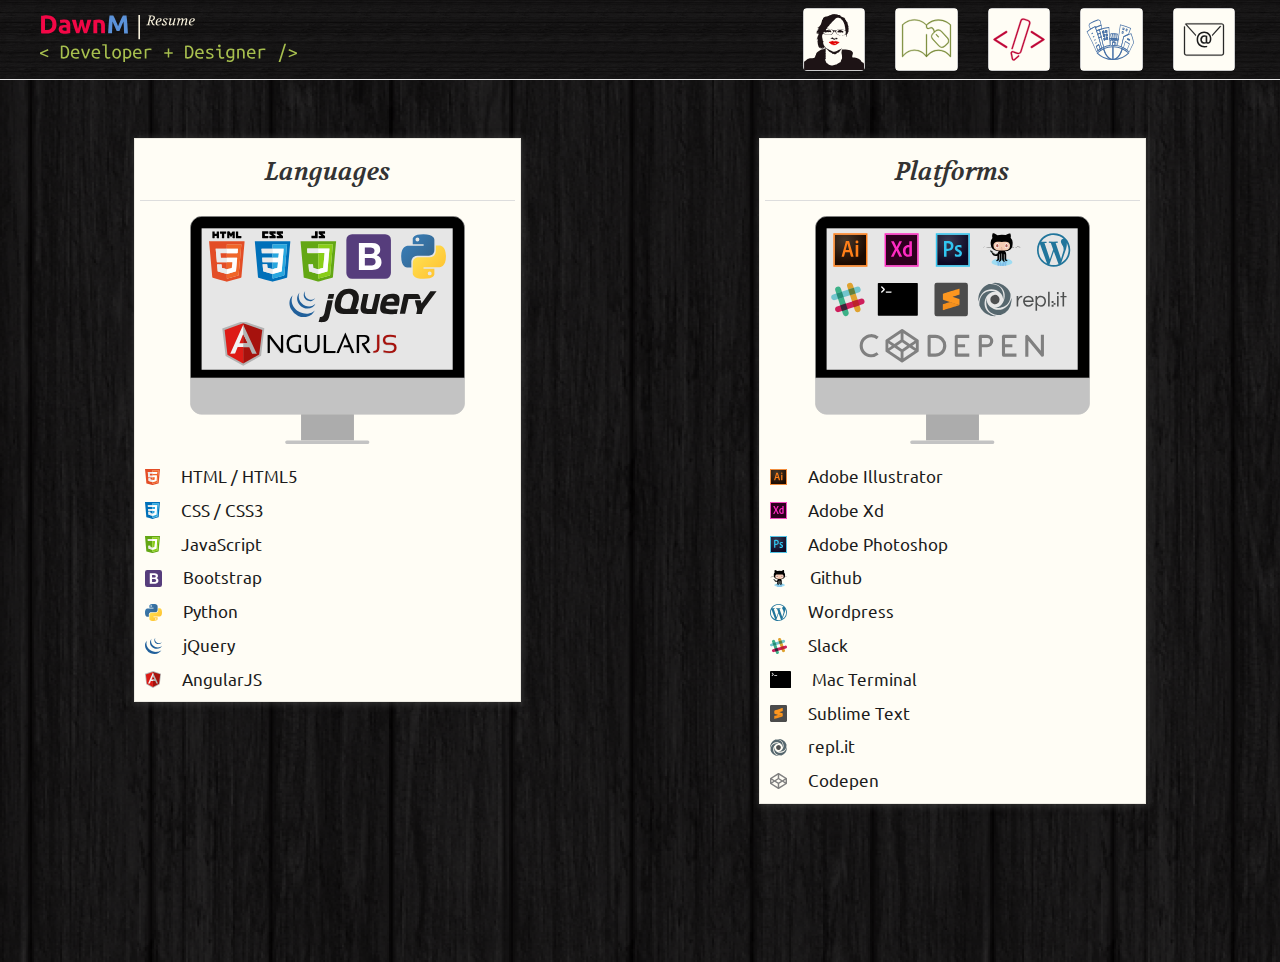
<file: skills.html>
<!DOCTYPE html>
<html lang="en-GB">
<head>
  <title>DawnM | Skills</title>
  <meta charset="utf-8">
  <meta http-equiv="X-UA-Compatible" content="IE=edge">
  <meta name="viewport" content="width=device-width, initial-scale=1">

  <meta name="description" content="CV website for DawnM Calder-Murphy, Full Stack Development student, and Graphic Designer">
  <meta name="keywords" content="Fullstack developer, graduate, HTML, CSS, JavaScript, Python, Graphic Designer">
  <meta name="author" content="DawnM">

  <link href="bootstrap/css/bootstrap.css" rel="stylesheet">
  <link rel="stylesheet" type="text/css" href="assets/css/styles.css" />

  <link rel="icon" type="image/png" href="assets/favicomatic/favicon-32x32.png" sizes="32x32" />
  <link rel="icon" type="image/png" href="assets/favicomatic/favicon-16x16.png" sizes="16x16" />
</head>

<body>

  <!-- Header includes my name, job title & button to email me. To be added later: button for switching to site optimised for those with visual impairment.  -->
  <header>  
    <nav class="navbar navbar-default navbar-fixed-top">
      <div class="container-fluid">
        <div class="navbar-header">
          <a class="navbar-brand" href="index.html">
            <img alt="DawnM - Developer and Designer" src="assets/images/DawnM-resume-brand.svg">
          </a>
          <a class="btn btn-default navbar-btn" href="mailto:info@dawnm.uk" target="_blank"><img src="assets/images/navicon-emailme.svg" alt="Email me button" title="Email Me"></a>
          <a class="btn btn-default navbar-btn hidden-xs hidden-sm" href="work.html"><img src="assets/images/navicon-work.svg" alt="Work button" title="My Work Experience"></a>
          <a class="btn btn-default navbar-btn hidden-xs hidden-sm" href="skills.html"><img src="assets/images/navicon-skills.svg" alt="Skills button" title="My Skills"></a>
          <a class="btn btn-default navbar-btn hidden-xs hidden-sm" href="studies.html"><img src="assets/images/navicon-study.svg" alt="Studies button" title="My Studies"></a>
          <a class="btn btn-default navbar-btn hidden-xs hidden-sm" href="index.html"><img src="assets/images/navicon-author.svg" alt="Home button" title="About Me"></a>
        </div>
      </div>
    </nav>
  </header>

  
  <main class="panels container-fluid">

    <!-- Languages panel -->
    <div class="col-xs-12 col-xs-offset-0 col-sm-10 col-sm-offset-1 col-md-5 col-md-offset-1 col-lg-4 col-lg-offset-1">
      <div class="panel panel-default skills-languages">
        <!-- Panel title, and image depicting languages / frameworks I know -->
        <div class="panel-heading">Languages</div>
        <div class="panel-body">
          <img src="assets/images/skills-languages.svg" class="img-responsive center-block skills-image">
        </div>

        <!-- List of languages / frameworks I know -->
        <ul class="list-group">
          <li class="list-group-item">
            <img class="pie-bullet" src="assets/images/skills-bullet-html.svg" alt="bullet point" aria-hidden="true">
            <a href="https://www.w3schools.com/html/html5_intro.asp" target="_blank">HTML / HTML5</a>
          </li>
          <li class="list-group-item">
            <img class="pie-bullet" src="assets/images/skills-bullet-css.svg" alt="bullet point" aria-hidden="true">
            <a href="https://developer.mozilla.org/en-US/docs/Web/CSS/CSS3" target="_blank">CSS / CSS3</a>
          </li>
          <li class="list-group-item">
            <img class="pie-bullet" src="assets/images/skills-bullet-javascript.svg" alt="bullet point" aria-hidden="true">
            <a href="https://www.javascript.com" target="_blank">JavaScript</a>
          </li>
          <li class="list-group-item">
            <img class="pie-bullet" src="assets/images/skills-bullet-bootstrap.svg" alt="bullet point" aria-hidden="true">
            <a href="https://getbootstrap.com/docs/3.3/" target="_blank">Bootstrap</a>
          </li>
          <li class="list-group-item">
            <img class="pie-bullet" src="assets/images/skills-bullet-python.svg" alt="bullet point" aria-hidden="true">
            <a href="https://www.python.org" target="_blank">Python</a>
          </li>
          <li class="list-group-item">
            <img class="pie-bullet" src="assets/images/skills-bullet-jquery.svg" alt="bullet point" aria-hidden="true">
            <a href="https://jquery.com" target="_blank">jQuery</a>
          </li>
          <li class="list-group-item">
            <img class="pie-bullet" src="assets/images/skills-bullet-angularjs.svg" alt="bullet point" aria-hidden="true">
            <a href="https://angularjs.org" target="_blank">AngularJS</a>
          </li>
        </ul>
      </div>
    </div>

    <!-- Platforms panel -->
    <div class="col-xs-12 col-xs-offset-0 col-sm-10 col-sm-offset-1 col-md-5 col-md-offset-0 col-lg-4 col-lg-offset-2">
      <div class="panel panel-default skills-platforms">
        <!-- Panel title, and image depicting platforms / programs I work on -->
        <div class="panel-heading">Platforms</div>
        <div class="panel-body">
          <img src="assets/images/skills-platforms.svg" class="img-responsive center-block skills-image">
        </div>

        <!-- List of platforms / programs I work on -->
        <ul class="list-group">
          <li class="list-group-item">
            <img class="pie-bullet" src="assets/images/skills-bullet-illustrator.svg" alt="bullet point" aria-hidden="true">
            <a href="https://www.adobe.com/uk/products/illustrator.html" target="_blank">Adobe Illustrator</a>
          </li>
          <li class="list-group-item">
            <img class="pie-bullet" src="assets/images/skills-bullet-adobexd.svg" alt="bullet point" aria-hidden="true">
            <a href="https://www.adobe.com/uk/products/xd.html" target="_blank">Adobe Xd</a>
          </li>
          <li class="list-group-item">
            <img class="pie-bullet" src="assets/images/skills-bullet-photoshop.svg" alt="bullet point" aria-hidden="true">
            <a href="https://www.adobe.com/uk/products/photoshop.html" target="_blank">Adobe Photoshop</a>
          </li>
          <li class="list-group-item">
            <img class="pie-bullet" src="assets/images/skills-bullet-github.svg" alt="bullet point" aria-hidden="true">
            <a href="https://github.com" target="_blank">Github</a>
          </li>
          <li class="list-group-item">
            <img class="pie-bullet" src="assets/images/skills-bullet-wordpress.svg" alt="bullet point" aria-hidden="true">
            <a href="https://wordpress.org" target="_blank">Wordpress</a>
          </li>
          <li class="list-group-item">
            <img class="pie-bullet" src="assets/images/skills-bullet-slack.svg" alt="bullet point" aria-hidden="true">
            <a href="https://slack.com" target="_blank">Slack</a>
          </li>
          <li class="list-group-item">
            <img class="pie-bullet" src="assets/images/skills-bullet-terminal.svg" alt="bullet point" aria-hidden="true">
            <a href="https://en.wikipedia.org/wiki/Terminal_(macOS)" target="_blank">Mac Terminal</a>
          </li>
          <li class="list-group-item">
            <img class="pie-bullet" src="assets/images/skills-bullet-sublime.svg" alt="bullet point" aria-hidden="true">
            <a href="https://www.sublimetext.com" target="_blank">Sublime Text</a>
          </li>
          <li class="list-group-item">
            <img class="pie-bullet" src="assets/images/skills-bullet-replit.svg" alt="bullet point" aria-hidden="true">
            <a href="https://repl.it" target="_blank">repl.it</a>
          </li>
          <li class="list-group-item">
            <img class="pie-bullet" src="assets/images/skills-bullet-codepen.svg" alt="bullet point" aria-hidden="true">
            <a href="https://codepen.io" target="_blank">Codepen</a>
          </li>
        </ul>
      </div>
    </div>
  </main>

  <!-- Footer contains the navbar on all portrait screens, so that its closer to the user's hand. On tablet landscape screens, and desktop, it should show in the top nav  -->
  <footer class="hidden-md hidden-lg">
    <nav class="navbar navbar-default navbar-fixed-bottom">
      <div class="container-fluid bottom-nav">
        <a class="btn btn-default navbar-btn" href="index.html"><img src="assets/images/navicon-author.svg" alt="Home button" title="About me"></a>
        <a class="btn btn-default navbar-btn" href="studies.html"><img src="assets/images/navicon-study.svg" alt="Studies button" title="My Studies"></a>
        <a class="btn btn-default navbar-btn" href="skills.html"><img src="assets/images/navicon-skills.svg" alt="Skills button" title="My Skills"></a>
        <a class="btn btn-default navbar-btn" href="work.html"><img src="assets/images/navicon-work.svg" alt="Work button" title="Work experience"></a>
      </div>
    </nav>
  </footer>
  
</body>
</html>
</file>
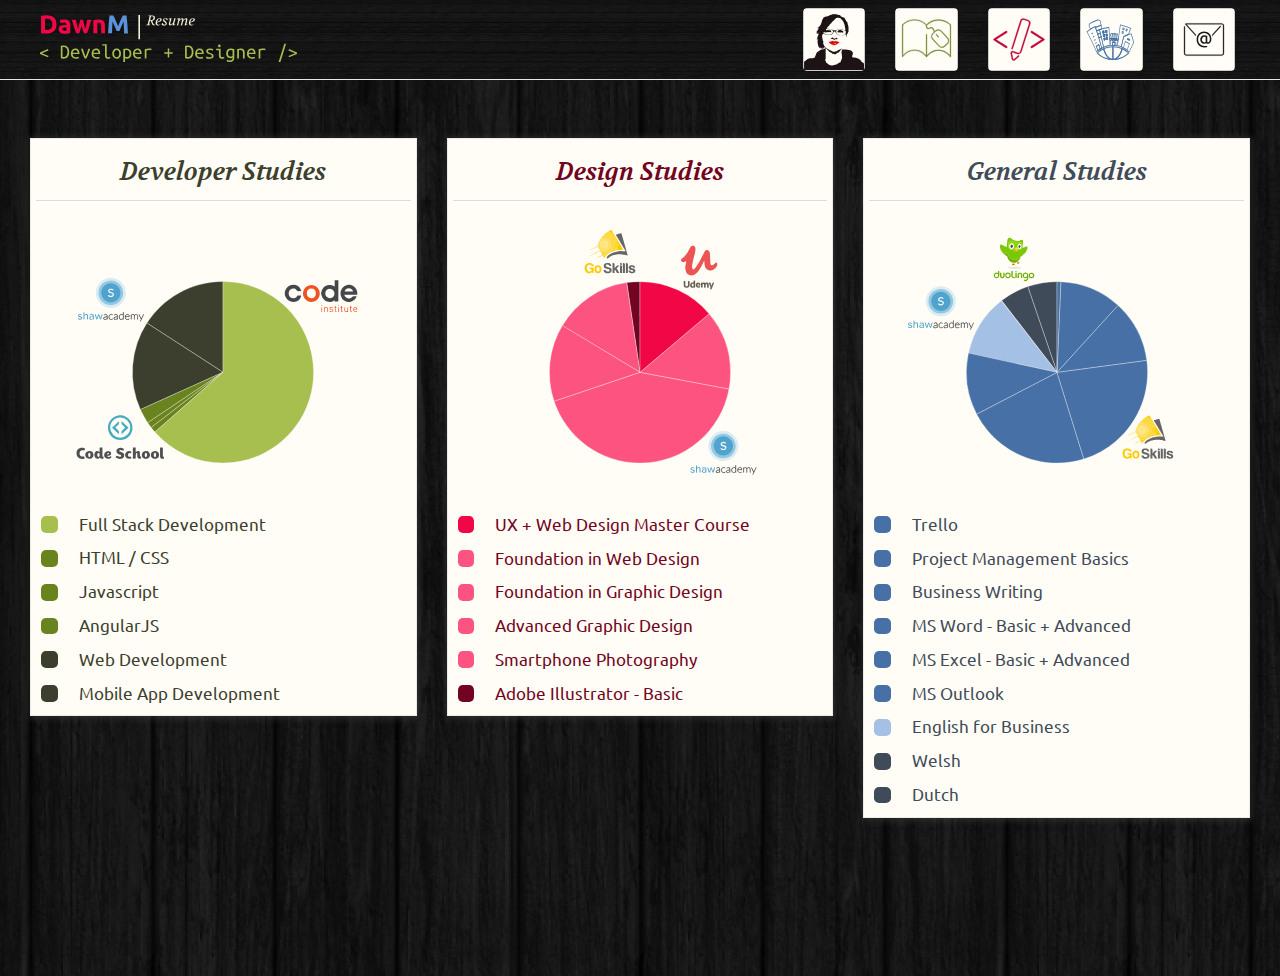
<file: studies.html>
<!DOCTYPE html>
<html lang="en-GB">
<head>
  <title>DawnM | Studies</title>
  <meta charset="utf-8">
  <meta http-equiv="X-UA-Compatible" content="IE=edge">
  <meta name="viewport" content="width=device-width, initial-scale=1">

  <meta name="description" content="CV website for DawnM Calder-Murphy, Full Stack Development student, and Graphic Designer">
  <meta name="keywords" content="Fullstack developer, graduate, HTML, CSS, JavaScript, Python, Graphic Designer">
  <meta name="author" content="DawnM">

  <link href="bootstrap/css/bootstrap.css" rel="stylesheet">
  <link rel="stylesheet" type="text/css" href="assets/css/styles.css" />

  <link rel="icon" type="image/png" href="assets/favicomatic/favicon-32x32.png" sizes="32x32" />
  <link rel="icon" type="image/png" href="assets/favicomatic/favicon-16x16.png" sizes="16x16" />
</head>

<body>
  <!-- Header includes my name, job title & button to email me. To be added later: button for switching to site optimised for those with visual impairment.  -->
  <header>  
    <nav class="navbar navbar-default navbar-fixed-top">
      <div class="container-fluid">
        <div class="navbar-header">
          <a class="navbar-brand" href="index.html">
            <img alt="DawnM - Developer and Designer" src="assets/images/DawnM-resume-brand.svg">
          </a>
          <a class="btn btn-default navbar-btn" href="mailto:info@dawnm.uk" target="_blank"><img src="assets/images/navicon-emailme.svg" alt="Email me button" title="Email Me"></a>
          <a class="btn btn-default navbar-btn hidden-xs hidden-sm" href="work.html"><img src="assets/images/navicon-work.svg" alt="Work button" title="My Work Experience"></a>
          <a class="btn btn-default navbar-btn hidden-xs hidden-sm" href="skills.html"><img src="assets/images/navicon-skills.svg" alt="Skills button" title="My Skills"></a>
          <a class="btn btn-default navbar-btn hidden-xs hidden-sm" href="studies.html"><img src="assets/images/navicon-study.svg" alt="Studies button" title="My Studies"></a>
          <a class="btn btn-default navbar-btn hidden-xs hidden-sm" href="index.html"><img src="assets/images/navicon-author.svg" alt="Home button" title="About Me"></a>
        </div>
      </div>
    </nav>
  </header>

  <main class="panels container-fluid">

    <!-- Web Development studies panel -->
    <div class="col-xs-12 col-xs-offset-0 col-sm-10 col-sm-offset-1 col-md-6 col-md-offset-0 col-lg-4 col-lg-offset-0">
      <div class="panel panel-default studies-web">
        <!-- Course category title, and pie chart -->
        <div class="panel-heading">Developer Studies</div>
        <div class="panel-body">
          <img src="assets/images/pie-studies-developer.svg" class="img-responsive center-block pie">
        </div>

        <!-- List of web related courses done, linking to their info pages on the website that provides the course -->
        <ul class="list-group">
          <li class="list-group-item">
            <img class="pie-bullet" src="assets/images/pie-bullet-greenl.svg" alt="bullet point" aria-hidden="true">
            <a href="https://courses.codeinstitute.net/program/FullstackWebDeveloper" target="_blank">Full Stack Development</a>
          </li>
          <li class="list-group-item">
            <img class="pie-bullet" src="assets/images/pie-bullet-greenm.svg" alt="bullet point" aria-hidden="true">
            <a href="https://www.codeschool.com/learn/html-css" target="_blank">HTML / CSS</a>
          </li>
          <li class="list-group-item">
            <img class="pie-bullet" src="assets/images/pie-bullet-greenm.svg" alt="bullet point" aria-hidden="true">
            <a href="https://www.codeschool.com/learn/javascript" target="_blank">Javascript</a>
          </li>
          <li class="list-group-item">
            <img class="pie-bullet" src="assets/images/pie-bullet-greenm.svg" alt="bullet point" aria-hidden="true">
            <a href="https://www.codeschool.com/courses/shaping-up-with-angularjs" target="_blank">AngularJS</a>
          </li>
          <li class="list-group-item">
            <img class="pie-bullet" src="assets/images/pie-bullet-greend.svg" alt="bullet point" aria-hidden="true">
            <a href="https://www.shawacademy.com/courses/technology/learn-web-development-online?from=nav" target="_blank">Web Development</a>
          </li>
          <li class="list-group-item">
            <img class="pie-bullet" src="assets/images/pie-bullet-greend.svg" alt="bullet point" aria-hidden="true">
            <a href="https://www.shawacademy.com/courses/technology/learn-mobile-application-development-online?from=nav" target="_blank">Mobile App Development</a>
          </li>
        </ul>
      </div>
    </div>

    <!-- Graphic Design studies panel -->
    <div class="col-xs-12 col-xs-offset-0 col-sm-10 col-sm-offset-1 col-md-6 col-md-offset-0 col-lg-4 col-lg-offset-0">
      <div class="panel panel-default studies-design">
        <!-- Course category title, and pie chart -->
        <div class="panel-heading">Design Studies</div>
        <div class="panel-body">
          <img src="assets/images/pie-studies-design.svg" class="img-responsive center-block pie">
        </div>

        <!-- List of design related courses done, linking to their info pages on the website that provides the course -->
        <ul class="list-group">
          <li class="list-group-item">
            <img class="pie-bullet" src="assets/images/pie-bullet-pinkm.svg" alt="bullet point" aria-hidden="true">
            <a href="https://www.udemy.com/ux-web-design-master-course-strategy-design-development/" target="_blank">UX + Web Design Master Course</a>
          </li>
          <li class="list-group-item">
            <img class="pie-bullet" src="assets/images/pie-bullet-pinkl.svg" alt="bullet point" aria-hidden="true">
            <a href="https://www.shawacademy.com/courses/design/learn-web-design-online?from=nav" target="_blank">Foundation in Web Design</a>
          </li>
          <li class="list-group-item">
            <img class="pie-bullet" src="assets/images/pie-bullet-pinkl.svg" alt="bullet point" aria-hidden="true">
            <a href="https://www.shawacademy.com/courses/design/learn-graphic-design-online?from=nav" target="_blank">Foundation in Graphic Design</a>
          </li>
          <li class="list-group-item">
            <img class="pie-bullet" src="assets/images/pie-bullet-pinkl.svg" alt="bullet point" aria-hidden="true">
            <a href="https://www.shawacademy.com/courses/design/learn-advanced-graphic-design-online?from=nav" target="_blank">Advanced Graphic Design</a>
          </li>
          <li class="list-group-item">
            <img class="pie-bullet" src="assets/images/pie-bullet-pinkl.svg" alt="bullet point" aria-hidden="true">
          <a href="https://www.shawacademy.com/courses/photography/learn-smartphone-photography-online?from=nav" target="_blank">Smartphone Photography</a>
        </li>
          <li class="list-group-item">
            <img class="pie-bullet" src="assets/images/pie-bullet-pinkd.svg" alt="bullet point" aria-hidden="true">
            <a href="https://www.goskills.com/Course/Illustrator-Basic" target="_blank">Adobe Illustrator - Basic</a>
          </li>
        </ul>
      </div>
    </div>

    <div class="col-xs-12 col-xs-offset-0 col-sm-10 col-sm-offset-1 col-md-6 col-md-offset-3 col-lg-4 col-lg-offset-0">
      <!-- General studies panel -->
      <div class="panel panel-default studies-general">
        <!-- Course category title, and pie chart -->
        <div class="panel-heading">General Studies</div>
        <div class="panel-body">
          <img src="assets/images/pie-studies-general.svg" class="img-responsive center-block pie">
        </div>

        <!-- List of admin and other general courses done, linking to their info pages on the website that provides the course -->
        <ul class="list-group">
          <li class="list-group-item">
            <img class="pie-bullet" src="assets/images/pie-bullet-bluem.svg" alt="bullet point" aria-hidden="true">
            <a href="https://www.goskills.com/Course/Trello" target="_blank">Trello</a>
          </li>
          <li class="list-group-item">
            <img class="pie-bullet" src="assets/images/pie-bullet-bluem.svg" alt="bullet point" aria-hidden="true">
            <a href="https://www.goskills.com/Course/Project-Management-Basics" target="_blank">Project Management Basics</a>
          </li>
          <li class="list-group-item">
            <img class="pie-bullet" src="assets/images/pie-bullet-bluem.svg" alt="bullet point" aria-hidden="true">
            <a href="https://www.goskills.com/Course/Business-Writing" target="_blank">Business Writing</a>
          </li>
          <li class="list-group-item">
            <img class="pie-bullet" src="assets/images/pie-bullet-bluem.svg" alt="bullet point" aria-hidden="true">
            <a href="https://www.goskills.com/Course/Microsoft-Word" target="_blank">MS Word - Basic + Advanced</a>
          </li>
          <li class="list-group-item">
            <img class="pie-bullet" src="assets/images/pie-bullet-bluem.svg" alt="bullet point" aria-hidden="true">
            <a href="https://www.goskills.com/Course/Excel" target="_blank">MS Excel - Basic + Advanced</a>
          </li>
          <li class="list-group-item">
            <img class="pie-bullet" src="assets/images/pie-bullet-bluem.svg" alt="bullet point" aria-hidden="true">
            <a href="https://www.goskills.com/Course/Microsoft-Outlook" target="_blank">MS Outlook</a>
          </li>
          <li class="list-group-item">
            <img class="pie-bullet" src="assets/images/pie-bullet-bluel.svg" alt="bullet point" aria-hidden="true">
            <a href="https://www.shawacademy.com/courses/business/learn-english-for-business-online?from=nav" target="_blank">English for Business</a>
          </li>
          <li class="list-group-item">
            <img class="pie-bullet" src="assets/images/pie-bullet-blued.svg" alt="bullet point" aria-hidden="true">
            <a href="https://www.duolingo.com" target="_blank">Welsh</a>
          </li>
          <li class="list-group-item">
            <img class="pie-bullet" src="assets/images/pie-bullet-blued.svg" alt="bullet point" aria-hidden="true">
            <a href="https://www.duolingo.com" target="_blank">Dutch</a>
          </li>
        </ul>
      </div>
    </div>
  </main>


  <!-- Footer contains the navbar on all mobile screens, so that its closer to the user's hand. On tablet landscape screens, and desktop, it moves to the top nav  -->
  <footer class="hidden-md hidden-lg">
    <nav class="navbar navbar-default navbar-fixed-bottom">
      <div class="container-fluid bottom-nav">
        <a class="btn btn-default navbar-btn" href="index.html"><img src="assets/images/navicon-author.svg" alt="Home button" title="About me"></a>
        <a class="btn btn-default navbar-btn" href="studies.html"><img src="assets/images/navicon-study.svg" alt="Studies button" title="My Studies"></a>
        <a class="btn btn-default navbar-btn" href="skills.html"><img src="assets/images/navicon-skills.svg" alt="Skills button" title="My Skills"></a>
        <a class="btn btn-default navbar-btn" href="work.html"><img src="assets/images/navicon-work.svg" alt="Work button" title="Work experience"></a>
      </div>
    </nav>
  </footer>
  
</body>
</html>
</file>
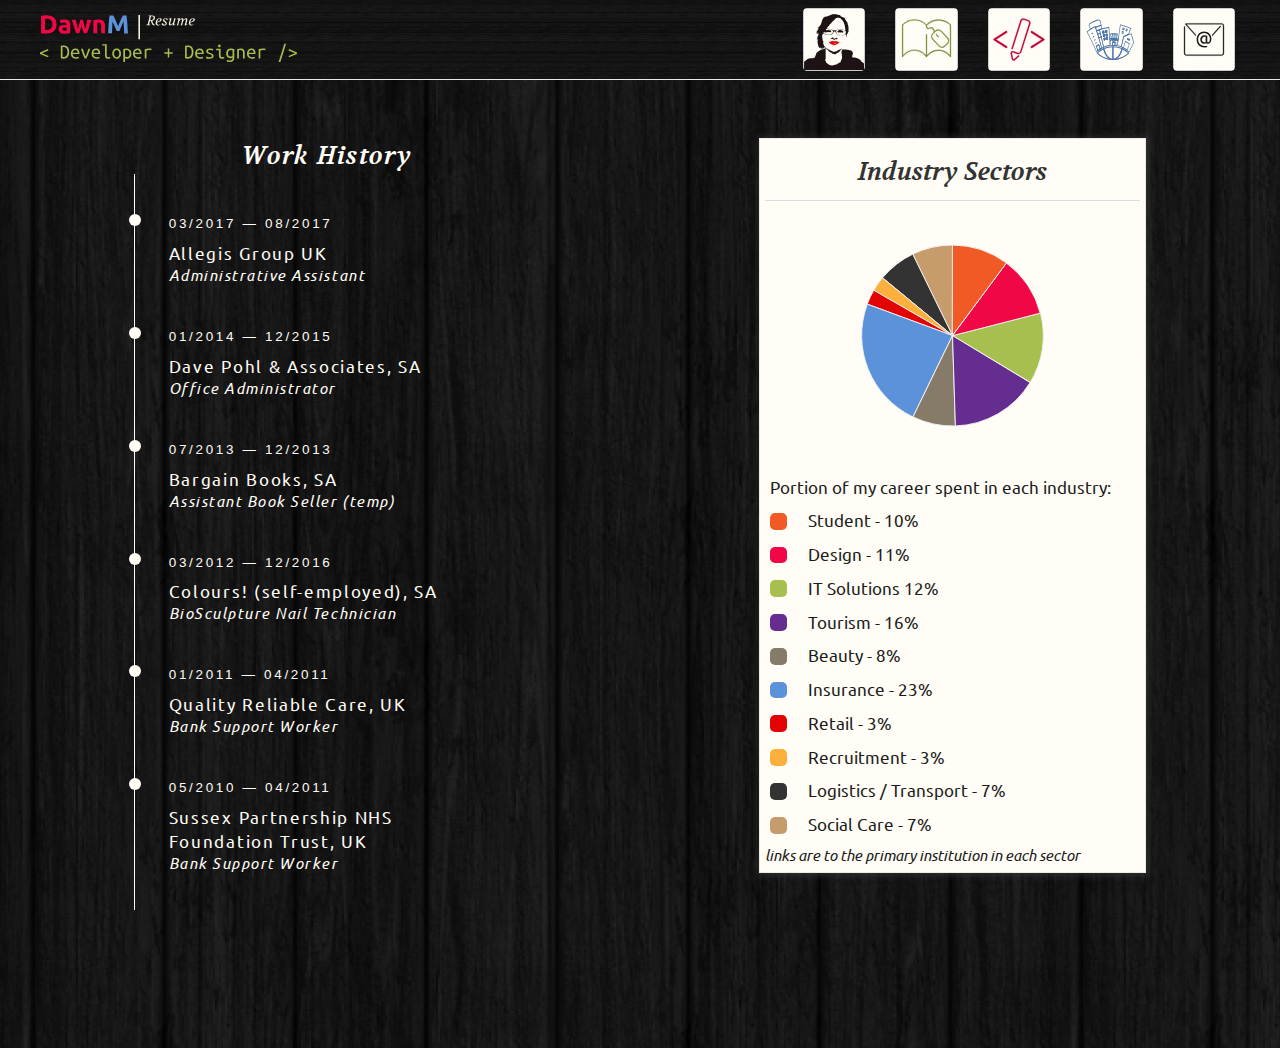
<file: work.html>
<!DOCTYPE html>
<html lang="en-GB">
<head>
  <title>DawnM | Work Experience</title>
  <meta charset="utf-8">
  <meta http-equiv="X-UA-Compatible" content="IE=edge">
  <meta name="viewport" content="width=device-width, initial-scale=1">

  <meta name="description" content="CV website for DawnM Calder-Murphy, Full Stack Development student, and Graphic Designer">
  <meta name="keywords" content="Fullstack developer, graduate, HTML, CSS, JavaScript, Python, Graphic Designer">
  <meta name="author" content="DawnM">

  <link href="bootstrap/css/bootstrap.css" rel="stylesheet">
  <link rel="stylesheet" type="text/css" href="assets/css/styles.css" />

  <link rel="icon" type="image/png" href="assets/favicomatic/favicon-32x32.png" sizes="32x32" />
  <link rel="icon" type="image/png" href="assets/favicomatic/favicon-16x16.png" sizes="16x16" />
</head>

<body>
  <!-- Header includes my name, job title & button to email me. To be added later: button for switching to site optimised for those with visual impairment.  -->
  <header>  
    <nav class="navbar navbar-default navbar-fixed-top">
      <div class="container-fluid">
        <div class="navbar-header">
          <a class="navbar-brand" href="index.html">
            <img alt="DawnM - Developer and Designer" src="assets/images/DawnM-resume-brand.svg">
          </a>
          <a class="btn btn-default navbar-btn" href="mailto:info@dawnm.uk" target="_blank"><img src="assets/images/navicon-emailme.svg" alt="Email me button" title="Email Me"></a>
          <a class="btn btn-default navbar-btn hidden-xs hidden-sm" href="work.html"><img src="assets/images/navicon-work.svg" alt="Work button" title="My Work Experience"></a>
          <a class="btn btn-default navbar-btn hidden-xs hidden-sm" href="skills.html"><img src="assets/images/navicon-skills.svg" alt="Skills button" title="My Skills"></a>
          <a class="btn btn-default navbar-btn hidden-xs hidden-sm" href="studies.html"><img src="assets/images/navicon-study.svg" alt="Studies button" title="My Studies"></a>
          <a class="btn btn-default navbar-btn hidden-xs hidden-sm" href="index.html"><img src="assets/images/navicon-author.svg" alt="Home button" title="About Me"></a>
        </div>
      </div>
    </nav>
  </header>

  <main class="work container-fluid"> 

      <!-- Work History Timeline -->  
      <div class="hidden-xs hidden-sm col-md-5 col-md-offset-1 col-lg-4 col-lg-offset-1">
        <div>
          <div>
            <div class="history-heading uppercase">Work History</div>
          </div>
        </div>
        <div class="history-items">
          <div class="timeline-item" dates="03/2017 &mdash; 08/2017">
            <p class="employer">Allegis Group UK</p>
            <p class="job-title">Administrative Assistant</p>
          </div>
          <div class="timeline-item" dates="01/2014 &mdash; 12/2015">
            <p class="employer">Dave Pohl &amp; Associates, SA</p>
            <p class="job-title">Office Administrator</p>
          </div>
          <div class="timeline-item" dates="07/2013 &mdash; 12/2013">
            <p class="employer">Bargain Books, SA</p>
            <p class="job-title">Assistant Book Seller (temp)</p>
          </div>
          <div class="timeline-item" dates="03/2012 &mdash; 12/2016">
            <p class="employer">Colours! (self-employed), SA</p>
            <p class="job-title">BioSculpture Nail Technician</p>
          </div>
          <div class="timeline-item" dates="01/2011 &mdash; 04/2011">
            <p class="employer">Quality Reliable Care, UK</p>
            <p class="job-title">Bank Support Worker</p>
          </div>
          <div class="timeline-item" dates="05/2010 &mdash; 04/2011">
            <p class="employer">Sussex Partnership NHS Foundation Trust, UK</p>
            <p class="job-title">Bank Support Worker</p>
          </div>
        </div>
      </div>
      
      <!-- Panel showing Industry sector split -->
      <div class="col-xs-12 col-sm-10 col-sm-offset-1 col-md-5 col-md-offset-0 col-lg-4 col-lg-offset-2">
        <div class="panel panel-default work-panel">
          <!-- Panel title, pie chart, and explanatory sentence -->
          <div class="panel-heading">Industry Sectors</div>
          <div class="panel-body">
            <img src="assets/images/pie-work.svg" class="img-responsive center-block pie">
          </div>

          <!-- List of industry sectors in which I have worked, with percentage indicating the portion of my career spent in that sector -->
          <ul class="list-group">
            <li class="list-group-item">Portion of my career spent in each industry:</li>
            <li class="list-group-item">
              <img class="pie-bullet" src="assets/images/pie-bullet-work-studies.svg" alt="bullet point" aria-hidden="true">
              <a href="http://www.codeinstitute.net/" target="_blank">Student - 10%</a>
            </li>
            <li class="list-group-item">
              <img class="pie-bullet" src="assets/images/pie-bullet-work-design.svg" alt="bullet point" aria-hidden="true">
              <a href="http://www.creativemetalimages.co.za/" target="_blank">Design - 11%</a>
            </li>
            <li class="list-group-item">
              <img class="pie-bullet" src="assets/images/pie-bullet-work-software.svg" alt="bullet point" aria-hidden="true">
              <a href="http://www.smartcollect.co.za/company.html" target="_blank">IT Solutions 12%</a>
            </li>
            <li class="list-group-item">
              <img class="pie-bullet" src="assets/images/pie-bullet-work-tourism.svg" alt="bullet point" aria-hidden="true">
              <a href="http://www.legendhospitality.co.za/" target="_blank">Tourism - 16%</a>
            </li>
            <li class="list-group-item">
              <img class="pie-bullet" src="assets/images/pie-bullet-work-beauty.svg" alt="bullet point" aria-hidden="true">
              <a href="http://www.biosculpture.co.za/" target="_blank">Beauty - 8%</a>
            </li>
            <li class="list-group-item">
              <img class="pie-bullet" src="assets/images/pie-bullet-work-insurance.svg" alt="bullet point" aria-hidden="true">
              <a href="http://www.davepohl.co.za/" target="_blank">Insurance - 23%</a>
            </li>
            <li class="list-group-item">
              <img class="pie-bullet" src="assets/images/pie-bullet-work-retail.svg" alt="bullet point" aria-hidden="true">
              <a href="http://www.bargainbooks.co.za/" target="_blank">Retail - 3%</a>
            </li>
            <li class="list-group-item">
              <img class="pie-bullet" src="assets/images/pie-bullet-work-recruitment.svg" alt="bullet point" aria-hidden="true">
              <a href="https://www.allegisgroup.com/en-gb" target="_blank">Recruitment - 3%</a>
            </li>
            <li class="list-group-item">
              <img class="pie-bullet" src="assets/images/pie-bullet-work-logistics.svg" alt="bullet point" aria-hidden="true">
              <a href="http://www.famousbrands.co.za/" target="_blank">Logistics / Transport - 7%</a>
            </li>
            <li class="list-group-item">
              <img class="pie-bullet" src="assets/images/pie-bullet-work-care.svg" alt="bullet point" aria-hidden="true">
              <a href="http://www.sussexpartnership.nhs.uk/" target="_blank">Social Care - 7%</a>
            </li>
          </ul>
          <small class="helptext">links are to the primary institution in each sector</small>
        </div>
      </div>

  </main>


  <!-- Footer contains the navbar on all portrait screens, so that its closer to the user's hand. On tablet landscape screens, and desktop, it should show in the top nav  -->
  <footer class="hidden-md hidden-lg">
    <nav class="navbar navbar-default navbar-fixed-bottom">
      <div class="container-fluid bottom-nav">
        <a class="btn btn-default navbar-btn" href="index.html"><img src="assets/images/navicon-author.svg" alt="Home button" title="About me"></a>
        <a class="btn btn-default navbar-btn" href="studies.html"><img src="assets/images/navicon-study.svg" alt="Studies button" title="My Studies"></a>
        <a class="btn btn-default navbar-btn" href="skills.html"><img src="assets/images/navicon-skills.svg" alt="Skills button" title="My Skills"></a>
        <a class="btn btn-default navbar-btn" href="work.html"><img src="assets/images/navicon-work.svg" alt="Work button" title="Work experience"></a>
      </div>
    </nav>
  </footer>
  
</body>
</html>
</file>
<file: assets/css/styles.css>
@import url('https://fonts.googleapis.com/css?family=Ubuntu|Ubuntu+Mono');
@import url('https://fonts.googleapis.com/css?family=Volkhov:400,400i');
@import url('https://fonts.googleapis.com/css?family=Volkhov:700i');


body {
  font-family: 'Ubuntu', sans-serif;
  background-color: #151414;
  background-image: url("../images/dark_wood_@2X.png");
  background-size: contain;
  background-repeat: repeat;
  color: #1b1b1b;
  font-size: 1.2em;
}


/* ---------------- HEADER - all pages ---------------- */

header .navbar {
  background-color: #151414;
  background-image: url("../images/dark_wood_@2X-flipped.png");
  background-size: contain;
  border-radius: 0;
}

.navbar-header {
  min-width: 100%;
}

.navbar-brand {
  width: 80%;
  height: auto;
  float: left;
}

.navbar-btn {
  width: 15%;
  height: auto;
  float: right;
  margin-right: 5px;
}


/* ---------------- INDEX - main ---------------- */

main {
  padding: 10px 0;
  margin: 23% 0;
}

main .page {
  margin: 2% 0 27% 0;
}

.author-img {
  float: left;
  width: 30%;
  margin: 0 10px 5px 0;
}

.paper-stack {
  position: relative;
}

.clearfix {
  margin-bottom: 1em;
}

blockquote {
  font-size: 1em;
  font-family: 'Volkhov', serif;
  font-weight: 400;
  text-align: left;
}

blockquote img {
  height: 1em;
  margin-bottom: 1em;
  opacity: 0.6;
}

blockquote p {
  font-style: italic;
}


/* ---------------- INDEX - paper stack ---------------- */
.page {
  position: absolute; 
  left: 0;
  background-color: #fffdf5;
  padding: 5px;
  border: 1px solid rgba(217,215,208,0.5);
  -webkit-box-shadow: 2px 2px 4px -1px rgba(66,66,66,0.5);
  -moz-box-shadow: 2px 2px 4px -1px rgba(66,66,66,0.5);
  box-shadow: 1px 1px 6px 2px rgba(66,66,66,0.5);
  overflow: auto;
  z-index: auto;
}

.bottom-page {
  color: transparent;
  z-index: -2;
  transform: rotate(1.5deg);
}

.bottom-page .author-img {
  visibility: hidden;
}

.bottom-page .tree {
  visibility: hidden;
}

.bottom-page .social-links {
  visibility: hidden;
}

.middle-page {
  color: transparent;
  z-index: -1;
  transform: rotate(-2deg);
}

.middle-page .author-img{
  visibility: hidden;
}

.middle-page .tree{
  visibility: hidden;
}

.middle-page .social-links {
  visibility: hidden;
}



/* ---------------- INDEX - social links ---------------- */


ul.list-inline.social-links {
  text-align: center;
  display: flex;
  justify-content: space-around;
}

.social-links li:hover{
  text-decoration: underline;
}

main .social-links {
  padding-top: 5px;  
}


main .social-links img {
  width: 50px;
}



/* ---------------- STUDIES / WORK - panels ---------------- */

.panels .panel {
  max-height: 100%;
}

.study-panels .studies-general {
  margin-bottom: 0;
}

.panel-heading {
  font-size: 1.5em;
  font-family: 'Volkhov', serif;
  font-weight: 700;
  font-style: italic;
  text-align: center;
}

.studies-web,
.studies-web a {
  color: #3c3f2d;
}

.pie-bullet {
  margin-bottom: 0.2em;
}

 div.panel.panel-default.studies-web div.panel-heading {
  color: #3c3f2d;
 }

.studies-design,
.studies-design a {
  color: #720321;
 }

div.panel.panel-default.studies-design div.panel-heading {
  color: #720321;
 }

.studies-general,
.studies-general a {
  color: #404b59;
 }

div.panel.panel-default.studies-general div.panel-heading {
  color: #404b59;
 }

div.panel.panel-default {
  background-color: #fffdf5;
  padding: 5px;
  border: 1px solid rgba(217,215,208,0.5);
  -webkit-box-shadow: 2px 2px 4px -1px rgba(66,66,66,0.5);
  -moz-box-shadow: 2px 2px 4px -1px rgba(66,66,66,0.5);
  box-shadow: 1px 1px 6px 2px rgba(66,66,66,0.5);
  border-radius: 0;
 }

div.panel.panel-default div.panel-heading {
  background-color: transparent;
}

.list-group-item {
  background-color: transparent;
  border: none;
  padding: 0.3em;
  font-family: "Ubuntu Mono", "Ubuntu", sans-serif;
  text-decoration: none;
}


/* ---------------- SKILLS - images ---------------- */

.languages-img {
  min-height: 35vh;
  margin: 5vh;
}

.platforms-img {
  min-height: 35vh;
  margin: 5vh;
}

.pie {
  max-width: 90%;
  padding: 4px 0;
  text-align: center;
}

.pie-bullet {
  height: 1em;
  margin-right: 1em;
}

.skills-languages,
.skills-languages a,
.skills-platforms,
.skills-platforms a {
  color: #1b1b1b;
  font-family: "Ubuntu Mono", "Ubuntu", sans-serif;
}

.skills-image {
  width: 80%;
}


/* ------------- WORK - industry sector panel------------- */
  /* panels styles from STUDIES page needed no adaptation for this page */



/* ------------- WORK - timeline ------------- */
  /*  adapted from Code Institute : Resume tutorials  */

.history-heading {
  font-size: 1.5em;
  font-family: 'Volkhov', serif;
  font-weight: 700;
  font-style: italic;
  text-align: center;
}


.timeline-item {
  padding: 4em 2em 0em 2em;
  position: relative;
  color: #fffdf5;
  border-left: 1px solid;
}

main div:nth-child(6) {
  padding-bottom: 2.1em;
}

.timeline-item p {
  padding: 0;
  margin: 0; 
}

.timeline-item::before {
  content: attr(dates);
  position: absolute;
  left: 2.5em;
  top: 3em;
  display: block;
  font-family: 'Ubuntu Mono', sans-serif;
  font-size: 0.8em;
  letter-spacing: 0.2em;
  padding: 0;
  margin: 0;
}

.timeline-item::after {
  width: 12px;
  height: 12px;
  display: block;
  position: absolute;
  top: 2.4em;
  left: -6.5px;
  border-radius:12px;
  content: '';
  background: #fffdf5; 
}

.history-heading {
  color: #fffdf5;
  letter-spacing: 0.05em;
}

.employer {
  letter-spacing: 0.1em;
}

.job-title {
  font-size: 0.9em;
  font-style: italic;
  letter-spacing: 0.1em;
}

.work-panel,
.work-panel a {
  color: #1b1b1b;
  font-family: "Ubuntu Mono", "Ubuntu", sans-serif;
}

.helptext {
  font-style: italic;
  font-size: 0.9em;
}


/* ---------------- FOOTER - all pages ---------------- */

footer .navbar {
  border-radius: 0;
  background-color: #151414;
  background-image: url("../images/dark_wood_@2X-flipped.png");
  background-size: contain;
}

body > footer {
  position: fixed;
  bottom: 0;
}

.bottom-nav {
  display: flex;
  justify-content: space-around;
}

.navbar-btn {
  padding: 0;
}


/* ---------------- MEDIA QUERIES ---------------- */


@media screen and (min-width: 488px) and (max-width: 656px) {

  html {
    font-size: 13px;
  }

  .navbar-brand {
    width: 60%;
  }

  .navbar-btn {
    width: 12%;
  }

  main {
    margin: 20% 0;
  }
}

@media screen and (min-width: 656px) and (max-width: 824px) {

  html {
    font-size: 16px;
  }

  .navbar-header {
    min-width: 100%;
  }

  .navbar-brand {
    width: 50%;
    height: auto;
    float: left;
  }

  .navbar-btn {
    width: 9%;
    height: auto;
    margin: 15px;
  }

  main {
    margin: 18% 0;
  }

  .study-panels .panel {
    flex-basis: 400px;
    max-width: 600px;
  }

  .languages-img {
    margin-bottom: 2vh;
  }
}

@media screen and (min-width: 824px) and (max-width: 992px) {

  html {
    font-size: 17px;
  }

  .navbar-brand {
    width: 40%;
  }

  .navbar-btn {
    width: 7.5%;
  }

  main {
    margin: 15% 0;
  }
}

@media screen and (min-width: 992px) {

  html {
    font-size: 14px;
  }

  .navbar-brand {
    width: 37%;
    padding-left: 40px;
  }

  .navbar-btn {
    width: 6.5%;
    margin-right: 30px;
  }

  main {
    margin: 10% 0;
  }

  .tree {
     float: right;
     max-width: 16%;
     margin: -30px 10px 5px 5px; 
  }

  .social-links li {
    text-align: right;
    margin-right: 30px;
    list-style: none;
    padding-top: 40px;
  }

  .social-links li:first-child {
   padding-top: 20px;
  }

  .social-links a {
    color: #fffdf5;
    letter-spacing: 0.05em;
  }

  main .social-links img {
    width: 50px;
  }

  .social-icon {
    margin-left: 30px;
  }

  .skills {
    margin-top: 15%;
  }

  .page {
    padding: 20px;
  }



 .languages-img {
  background-image: url("../images/skills-languages-lg.svg");
  min-height: 25vh;
  margin-bottom: 6vh;
  }

  .coming-soon {
    color: #fffdf5;
    font-family: 'Ubuntu Mono', sans-serif;
    font-size: 0.9em;
    text-align: center;
    margin-top: 40px;
  }

  .work .panel {
    margin-left: 0;
  }
}

@media screen and (min-width: 1096px) {

  .navbar-brand {
    max-width: 25%;
  }

  .navbar-btn {
    max-width: 5%;
  }

  .author-img {
    max-width: 20%;
  }

  .tree {
    max-width: 10%;
    margin-top: -20px;
  }
}
</file>
